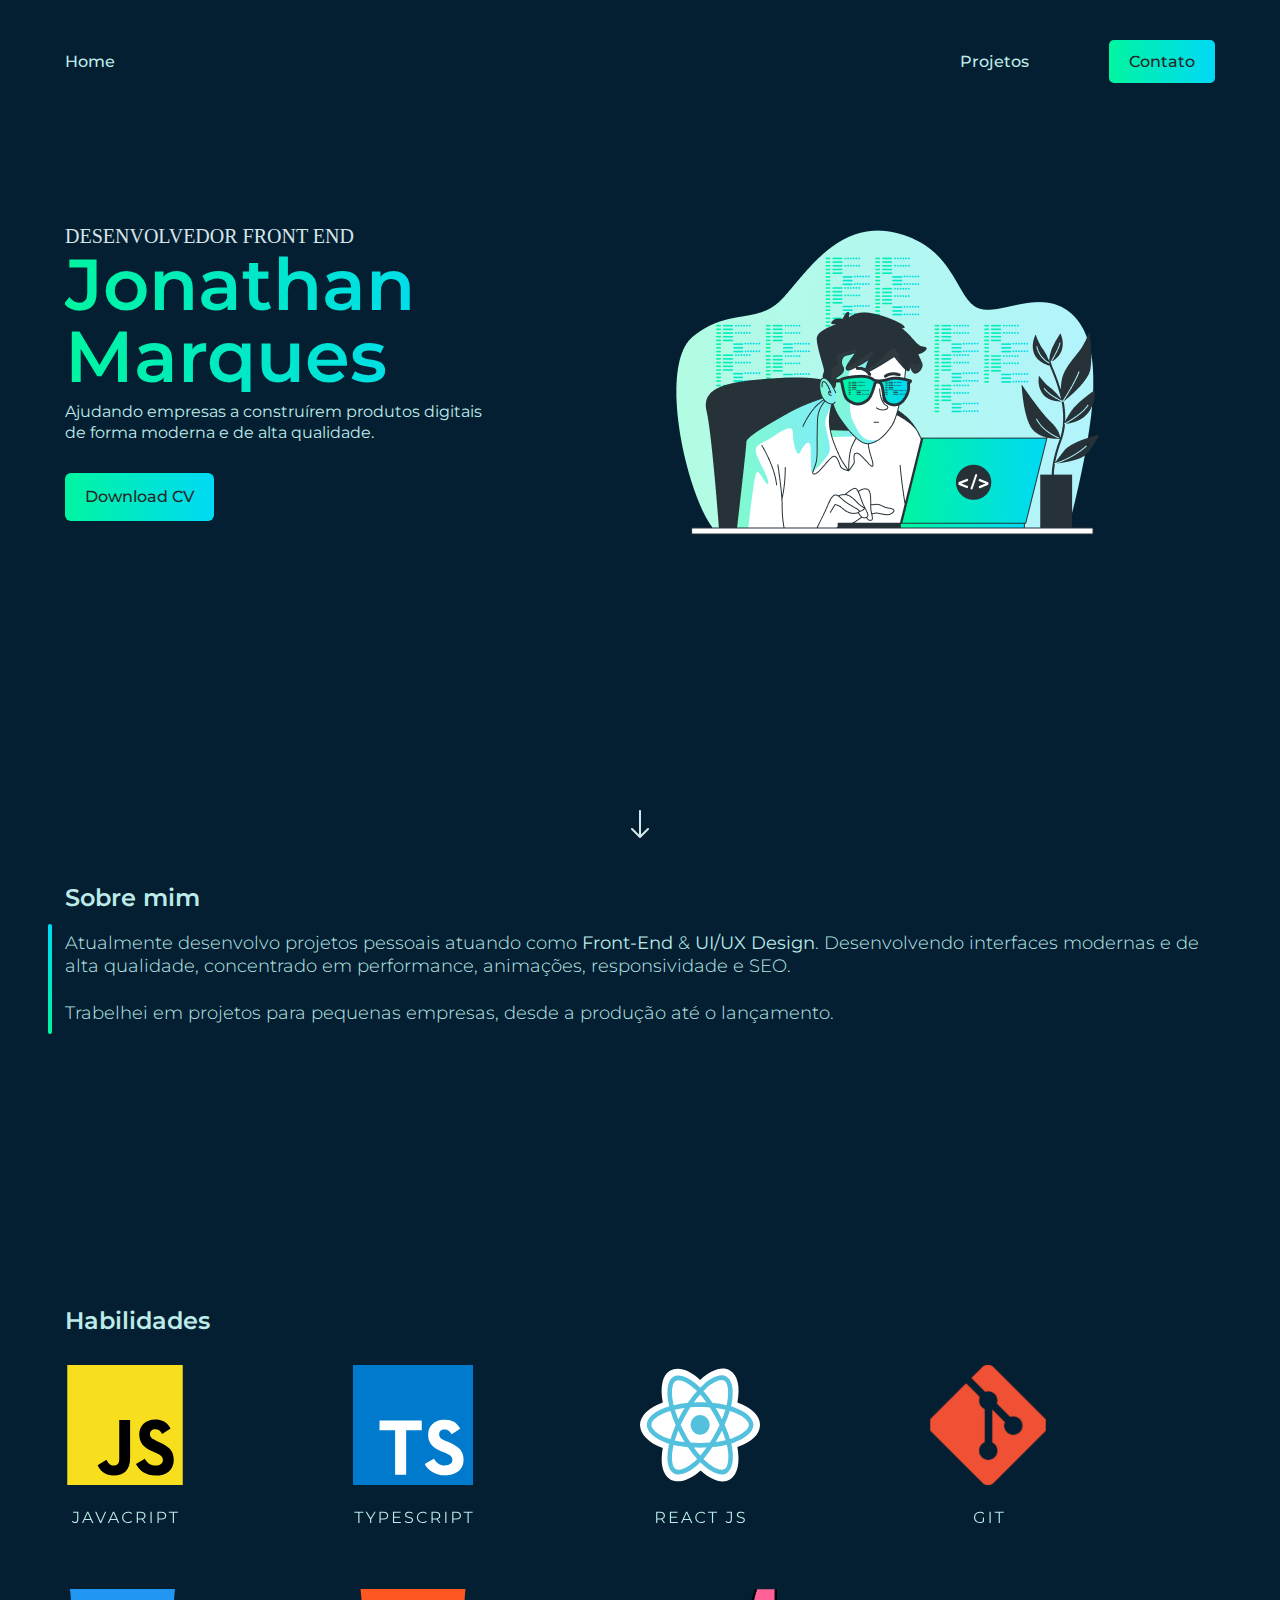
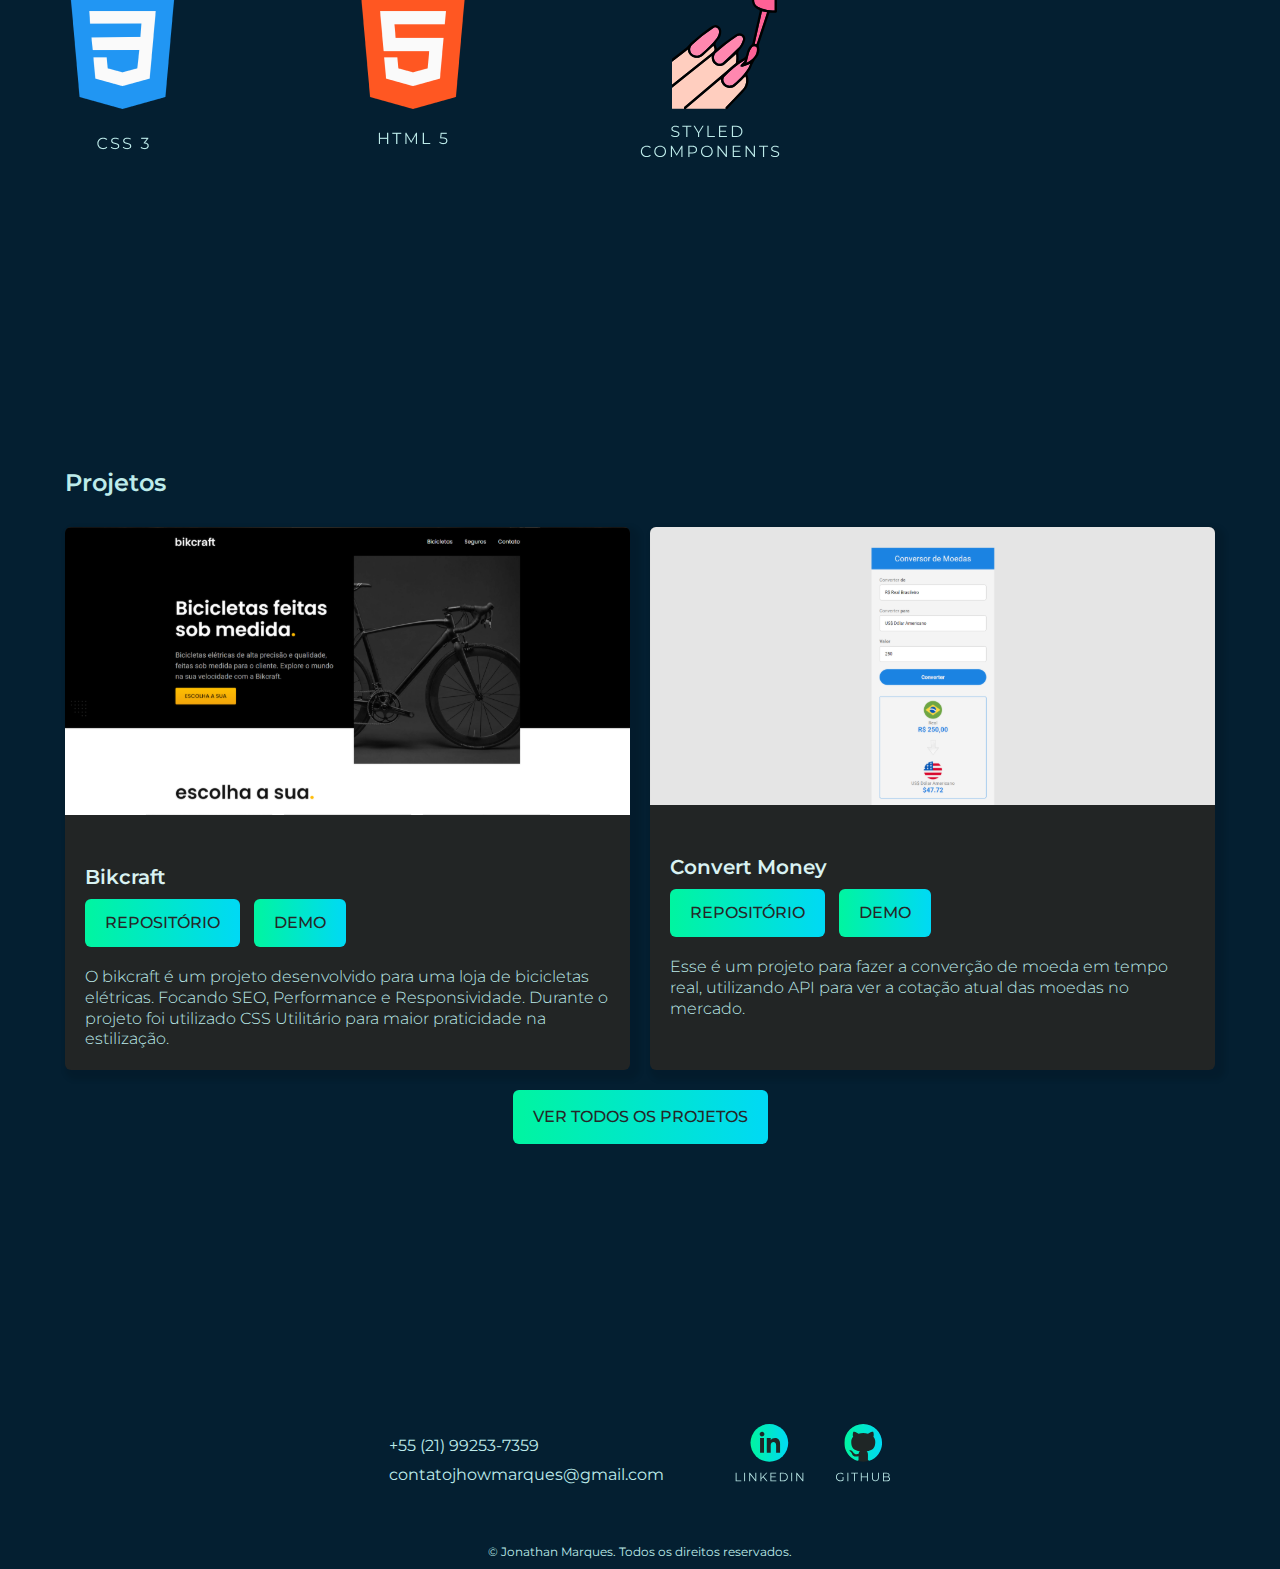
<file: index.html>
<!DOCTYPE html>
<html lang="pt-br">

<head>
  <meta charset="UTF-8">
  <meta name="viewport" content="width=device-width, initial-scale=1.0">
  <meta name="description" content="Ajudando empresas a construírem produtos digitais de forma moderna e de alta qualidade.">
  <title>Portfólio | Jonathan Marques</title>
  <link rel="icon" href="./favicon.svg" type="image/svg+xml">

  <link rel="preload" href="./css/style.min.css" as="style">
  <link rel="stylesheet" href="./css/style.min.css">

  <link rel="preconnect" href="https://fonts.googleapis.com">
  <link rel="preconnect" href="https://fonts.gstatic.com" crossorigin>
  <link href="https://fonts.googleapis.com/css2?family=Montserrat:wght@300;400;500;600&family=Nunito:ital,wght@0,400;0,700;1,400&family=Tinos&display=swap" rel="stylesheet">
</head>

<body>

  <header>
    <div class="header-container header">
      <nav class="header-menu" aria-label="primaria">
        <ul class="header-menu-item">
          <li><a href="#">Home</a></li>
        </ul>

        <ul class="header-menu-item header-menu-item2">
          <li><a href="./projetos.html">Projetos</a></li>
          <li><a id="button-header" class="button" href="./contato.html">Contato</a></li>
        </ul>
      </nav>
    </div>
  </header>

  <main class="introuction-bg">
    <div class="main-container main-content">
      <div class="main-info">
        <span>Desenvolvedor Front End</span>
        <h1>Jonathan Marques</h1>
        <p>Ajudando empresas a construírem produtos digitais de forma moderna e de alta qualidade.</p>
        <a class="button" href="Curriculo - Atual (2023).pdf" download target="_blank">Download CV</a>
      </div>

      <img src="./img/imagem-principal.png" width="500" height="500" alt="">
    </div>
  </main>

  <section class="aboutMe">
    <div class="about-container">
      <div class="about-item">
        <h2>Sobre mim</h2>
        <p>Atualmente desenvolvo projetos pessoais atuando como <strong>Front-End</strong> & <strong>UI/UX Design</strong>. Desenvolvendo interfaces modernas e de alta qualidade, concentrado em performance, animações, responsividade e SEO. <br><br> Trabelhei em projetos para pequenas empresas, desde a produção até o lançamento.
      </div>
    </div>
  </section>

  <section class="skills">
    <div class="skills-container skills-content">
      <h2>Habilidades</h2>
      <div class="skills-items">
        <span>
          <img src="./img/icones/javascript.svg" width="120" height="164" alt="JavaScript">
        </span>

        <span>
          <img src="./img/icones/typescript.svg" width="120" height="164" alt="TypeScript">
        </span>

        <span>
          <img src="./img/icones/reactjs.svg" width="120" height="164" alt="React">
        </span>

        <span>
          <img src="./img/icones/git.svg" width="120" height="164" alt="Git">
        </span>

        <span>
          <img src="./img/icones/css3.png" width="115" height="164" alt="Css3">
        </span>

        <span>
          <img src="./img/icones/html5.png" width="120" height="159" alt="Html5">
        </span>

        <span>
          <img src="./img/icones/styled-components.svg" width="152" height="169" alt="Styled Components">
        </span>
      </div>

    </div>
  </section>

  <section class="project">
    <div id="project" class="project-container">
      <div class="project-item">
        <h2>Projetos</h2>
        <div class="project-cards">
          <div class="project-infos">
            <img src="./img/bikcraft-projeto.svg" width="1902" height="971" alt="Site bikcraft">
            <div class="project-infos-item">
              <h3>Bikcraft</h3>
              <a href="https://github.com/jhowzs/bikcraft" target="_blank" class="button">Repositório</a>
              <a href="https://bikcraft-portfolio.vercel.app/" target="_blank" class="button">Demo</a>
              <p>O bikcraft é um projeto desenvolvido para uma loja de bicicletas elétricas. Focando SEO, Performance e Responsividade. Durante o projeto foi utilizado CSS Utilitário para maior praticidade na estilização.</p>
            </div>
          </div>

          <div class="project-infos">
            <img src="./img/convert-money-project.svg" width="1900" height="938" alt="Site conversor de moedas">
            <div class="project-infos-item">
              <h3>Convert Money</h3>
              <a href="https://github.com/jhowzs/Convert-money" target="_blank" class="button">Repositório</a>
              <a href="#" class="button">Demo</a>
              <p>Esse é um projeto para fazer a converção de moeda em tempo real, utilizando API para ver a cotação atual das moedas no mercado.</p>
            </div>
          </div>
          <a class="projects-button button" href="./projetos.html">Ver todos os projetos</a>
        </div>
      </div>
    </div>
  </section>

  <footer class="footer">
    <div class="footer-container">
      <nav class="footer-menu">
        <ul class="footer-menu-item">
          <li><a href="tel:+5521992537359">+55 (21) 99253-7359</a></li>
          <li><a href="mailto:contatojhowmarques@gmail.com">contatojhowmarques@gmail.com</a></li>
        </ul>

        <ul class="footer-menu-icon">
          <li>
            <a href="https://www.linkedin.com/in/jhowzs" target="_blank">
              <img src="./img/icones/linkedin.svg" width="71" height="60" alt="gmail">
            </a>
          </li>
          <li>
            <a href="https://github.com/jhowzs" target="_blank">
              <img src="./img/icones/github.svg" width="56" height="60" alt="gmail">
            </a>
          </li>
        </ul>
      </nav>
      <span>© Jonathan Marques. Todos os direitos reservados.</span>
    </div>
  </footer>

  <script src="./js/scroll-suave.js"></script>
</body>

</html>
</file>
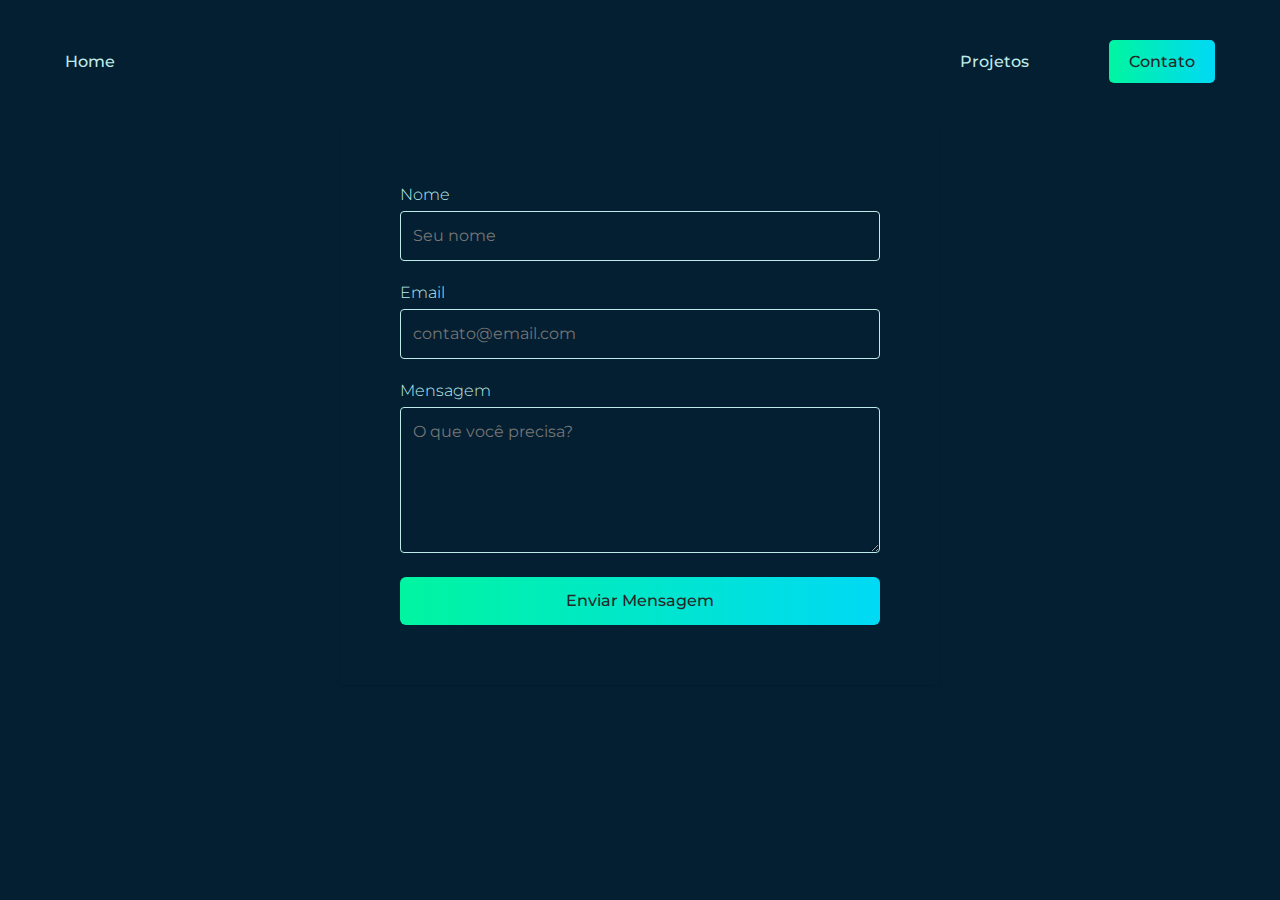
<file: contato.html>
<!DOCTYPE html>
<html lang="pt-br">

<head>
  <meta charset="UTF-8">
  <meta http-equiv="X-UA-Compatible" content="IE=edge">
  <meta name="viewport" content="width=device-width, initial-scale=1.0">
  <meta name="description" content="Ajudando empresas a construírem produtos digitais de forma moderna e de alta qualidade.">
  <title>Jonathan | Contato</title>
  <link rel="stylesheet" href="./css/style.css">

  <link rel="preconnect" href="https://fonts.googleapis.com">
  <link rel="preconnect" href="https://fonts.gstatic.com" crossorigin>
  <link href="https://fonts.googleapis.com/css2?family=Montserrat:wght@300;400;500;600&family=Nunito:ital,wght@0,400;0,700;1,400&family=Tinos&display=swap" rel="stylesheet">
</head>

<body>

  <header>
    <div class="header-container header">
      <nav class="header-menu" aria-label="primaria">
        <ul class="header-menu-item">
          <li><a href="./index.html">Home</a></li>
        </ul>

        <ul class="header-menu-item header-menu-item2">
          <li><a href="./projetos.html">Projetos</a></li>
          <li><a id="button-header" class="button" href="./contato.html">Contato</a></li>
        </ul>
      </nav>
    </div>
  </header>

  <main>
    <div class="contact-container">
      <section class="contact-form" aria-label="Formulário">
        <form class="form" action="./contato.html">
          <div>
            <label for="nome">Nome</label>
            <input type="text" id="nome" name="nome" placeholder="Seu nome">
          </div>

          <div>
            <label for="email">Email</label>
            <input type="email" id="email" name="email" placeholder="contato@email.com" required>
          </div>

          <div>
            <label for="mensagem">Mensagem</label>
            <textarea rows="5" id="mensagem" name="mensagem" placeholder="O que você precisa?"></textarea>
          </div>
          <button class="button">Enviar Mensagem</button>
        </form>
      </section>
    </div>
  </main>

</body>

</html>
</file>
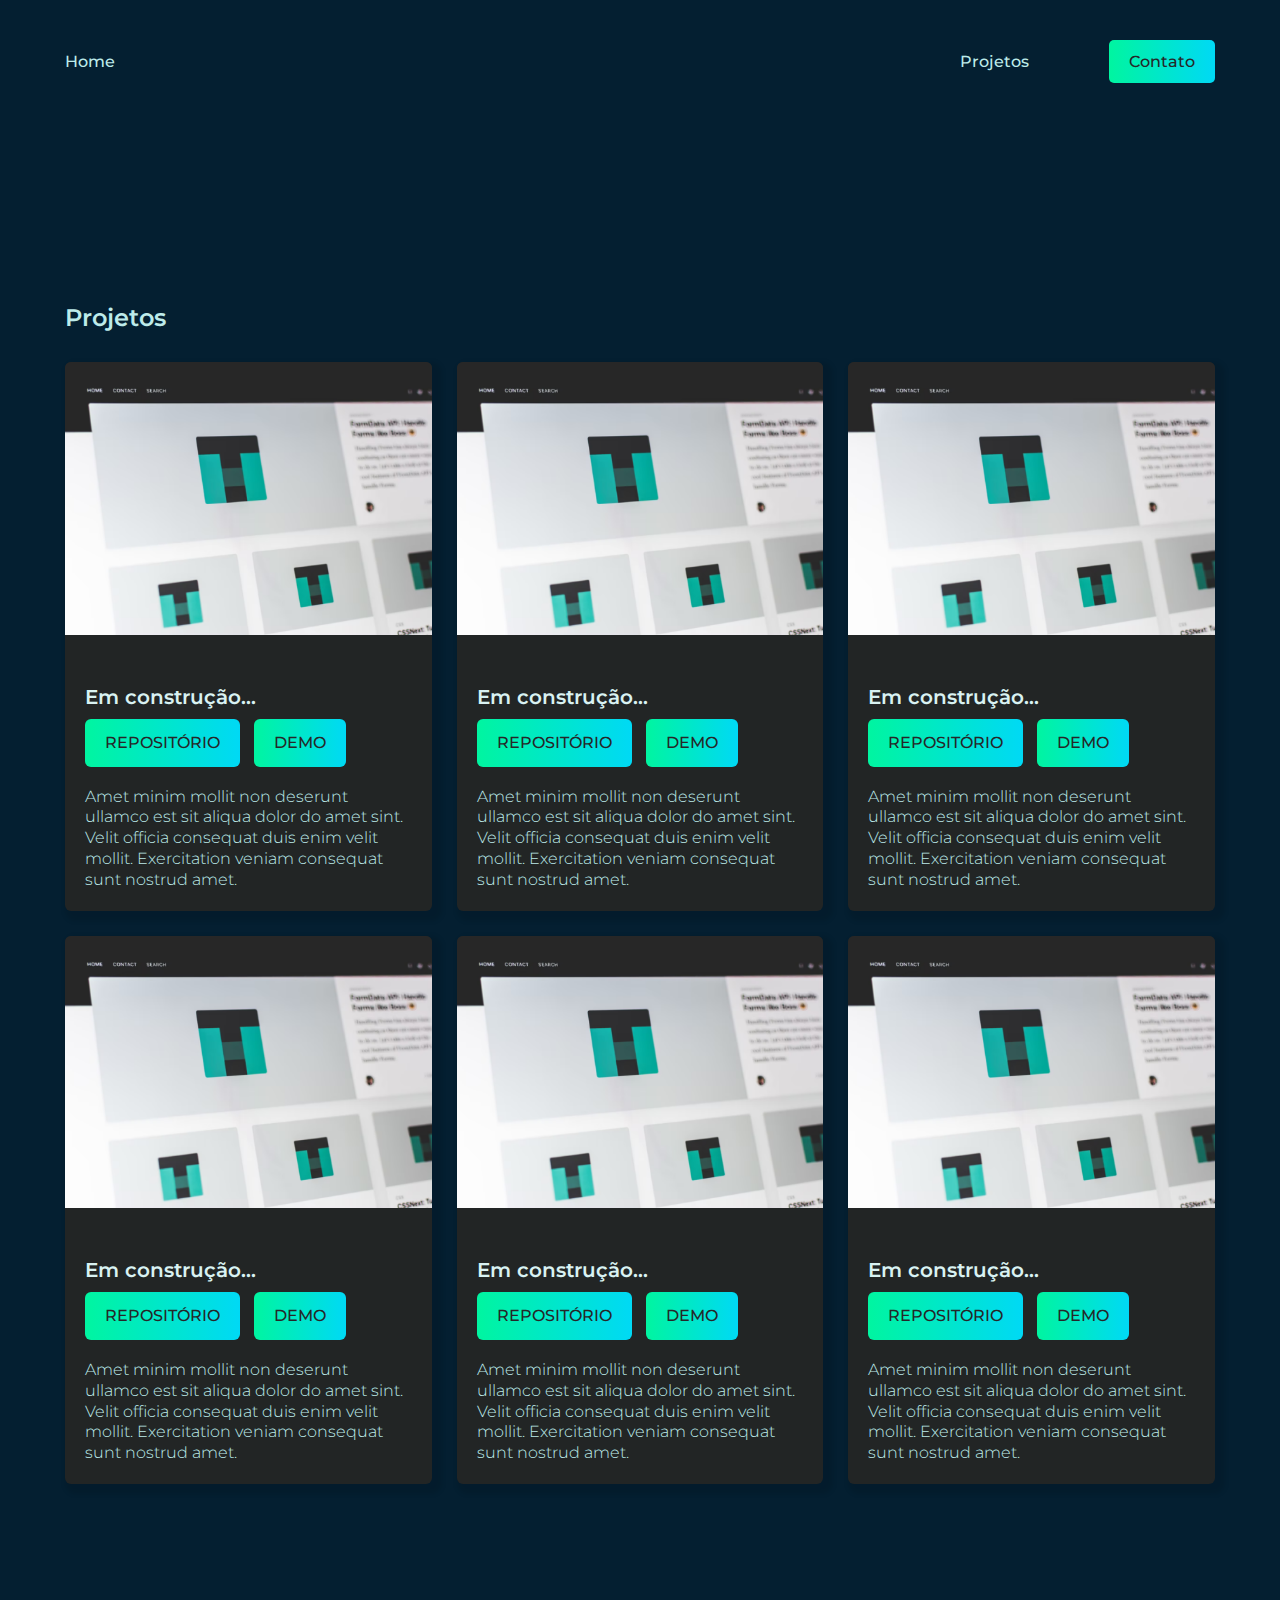
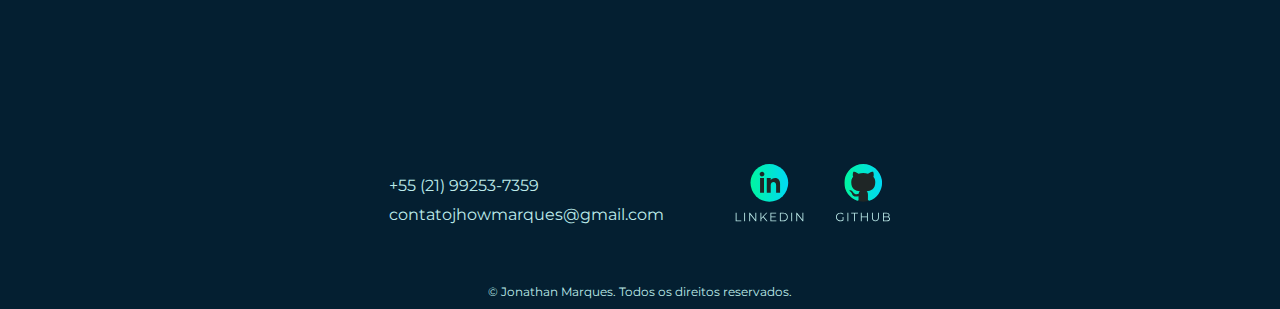
<file: projetos.html>
<!DOCTYPE html>
<html lang="pt-br">

<head>
  <meta charset="UTF-8">
  <meta name="viewport" content="width=device-width, initial-scale=1.0">
  <meta name="description" content="Ajudando empresas a construírem produtos digitais de forma moderna e de alta qualidade.">
  <title>Projetos | Jonathan</title>
  <link rel="icon" href="./favicon.svg" type="image/svg+xml">

  <link rel="preload" href="./css/style.min.css" as="style">
  <link rel="stylesheet" href="./css/style.min.css">

  <link rel="preconnect" href="https://fonts.googleapis.com">
  <link rel="preconnect" href="https://fonts.gstatic.com" crossorigin>
  <link href="https://fonts.googleapis.com/css2?family=Montserrat:wght@300;400;500;600&family=Nunito:ital,wght@0,400;0,700;1,400&family=Tinos&display=swap" rel="stylesheet">

</head>

<body>

  <header>
    <div class="header-container header">
      <nav class="header-menu" aria-label="primaria">
        <ul class="header-menu-item">
          <li><a href="./index.html">Home</a></li>
        </ul>

        <ul class="header-menu-item header-menu-item2">
          <li><a href="#projects">Projetos</a></li>
          <li><a id="button-header" class="button" href="./contato.html">Contato</a></li>
        </ul>
      </nav>
    </div>
  </header>

  <section class="projects">
    <div id="projects" class="projects-container">
      <div class="projects-item">
        <h2>Projetos</h2>
        <div class="projects-cards">

          <div class="projects-infos">
            <img src="./img/projects-template.png" width="522" height="388" alt="">
            <div class="projects-infos-item">
              <h3>Em construção...</h3>
              <a href="https://github.com/jhowzs?tab=repositories" target="_blank" class="button">Repositório</a>
              <a href="#" class="button" target="_blank">Demo</a>
              <p>Amet minim mollit non deserunt ullamco est sit aliqua dolor do amet sint. Velit officia consequat duis enim velit mollit. Exercitation veniam consequat sunt nostrud amet.</p>
            </div>
          </div>

          <div class="projects-infos">
            <img src="./img/projects-template.png" width="522" height="388" alt="">
            <div class="projects-infos-item">
              <h3>Em construção...</h3>
              <a href="https://github.com/jhowzs?tab=repositories" target="_blank" class="button">Repositório</a>
              <a href="#" class="button" target="_blank">Demo</a>
              <p>Amet minim mollit non deserunt ullamco est sit aliqua dolor do amet sint. Velit officia consequat duis enim velit mollit. Exercitation veniam consequat sunt nostrud amet.</p>
            </div>
          </div>

          <div class="projects-infos">
            <img src="./img/projects-template.png" width="522" height="388" alt="">
            <div class="projects-infos-item">
              <h3>Em construção...</h3>
              <a href="https://github.com/jhowzs?tab=repositories" target="_blank" class="button">Repositório</a>
              <a href="#" class="button" target="_blank">Demo</a>
              <p>Amet minim mollit non deserunt ullamco est sit aliqua dolor do amet sint. Velit officia consequat duis enim velit mollit. Exercitation veniam consequat sunt nostrud amet.</p>
            </div>
          </div>

          <div class="projects-infos">
            <img src="./img/projects-template.png" width="522" height="388" alt="">
            <div class="projects-infos-item">
              <h3>Em construção...</h3>
              <a href="https://github.com/jhowzs?tab=repositories" target="_blank" class="button">Repositório</a>
              <a href="#" class="button" target="_blank">Demo</a>
              <p>Amet minim mollit non deserunt ullamco est sit aliqua dolor do amet sint. Velit officia consequat duis enim velit mollit. Exercitation veniam consequat sunt nostrud amet.</p>
            </div>
          </div>

          <div class="projects-infos">
            <img src="./img/projects-template.png" width="522" height="388" alt="">
            <div class="projects-infos-item">
              <h3>Em construção...</h3>
              <a href="https://github.com/jhowzs?tab=repositories" target="_blank" class="button">Repositório</a>
              <a href="#" class="button" target="_blank">Demo</a>
              <p>Amet minim mollit non deserunt ullamco est sit aliqua dolor do amet sint. Velit officia consequat duis enim velit mollit. Exercitation veniam consequat sunt nostrud amet.</p>
            </div>
          </div>

          <div class="projects-infos">
            <img src="./img/projects-template.png" width="522" height="388" alt="">
            <div class="projects-infos-item">
              <h3>Em construção...</h3>
              <a href="https://github.com/jhowzs?tab=repositories" target="_blank" class="button">Repositório</a>
              <a href="#" class="button" target="_blank">Demo</a>
              <p>Amet minim mollit non deserunt ullamco est sit aliqua dolor do amet sint. Velit officia consequat duis enim velit mollit. Exercitation veniam consequat sunt nostrud amet.</p>
            </div>
          </div>
        </div>

      </div>
    </div>
  </section>

  <footer class="footer">
    <div class="footer-container">
      <nav class="footer-menu">
        <ul class="footer-menu-item">
          <li><a href="tel:+5521992537359">+55 (21) 99253-7359</a></li>
          <li><a href="mailto:contatojhowmarques@gmail.com">contatojhowmarques@gmail.com</a></li>
        </ul>

        <ul class="footer-menu-icon">
          <li>
            <a href="https://www.linkedin.com/in/jhowzs" target="_blank">
              <img src="./img/icones/linkedin.svg" width="71" height="60" alt="gmail">
            </a>
          </li>
          <li>
            <a href="https://github.com/jhowzs" target="_blank">
              <img src="./img/icones/github.svg" width="56" height="60" alt="gmail">
            </a>
          </li>
        </ul>
      </nav>
      <span>© Jonathan Marques. Todos os direitos reservados.</span>
    </div>
  </footer>

  <script src="./js/scroll-suave.js"></script>
</body>

</html>
</file>
<file: css/style.css>
/* global settings */
@import "./global/global.css";

@import "./header.css";
@import "./footer.css";

/* Utilities */
@import "./utilidades/componentes.css";

/* Home Page */
@import "./introducao.css";
@import "./sobre.css";
@import "./projetos.css";
@import "./habilidades.css";

/* Contact Page */
@import "./contato/contato.css";

/* Projects Page */
@import "./projetos/paginaProjetos.css";
</file>
<file: css/style.min.css>
*{margin:0;padding:0;box-sizing:border-box;list-style:none;text-decoration:none}body{background:#041f31;font-family:Montserrat,Arial,sans-serif}img{max-width:100%;height:auto;display:block}.header-container{max-width:1200px;margin:0 auto}.header{padding:40px 25px}.header-menu{display:flex;justify-content:space-between;flex-wrap:wrap;align-items:center}.header-menu-item{display:flex;gap:80px;align-items:center;flex-wrap:wrap}.header-menu-item a{font:500 1rem Montserrat,Arial,sans-serif;color:#bdebea;border-radius:5px;position:relative}.header-menu a:hover{color:#00f5a0}@media (max-width:900px){#button-header{background:0 0;color:#bdebea!important;border:1px solid #00d9f5}}@media (max-width:600px){header{margin-bottom:50px}}.footer-container{max-width:1200px;margin:0 auto}.footer{padding-top:280px;padding-left:25px;padding-right:25px}.footer-menu{display:flex;justify-content:center;align-items:flex-end;gap:70px;margin-bottom:60px}.footer-menu-icon{display:flex;gap:30px}.footer-menu-item a{font:400 1rem Montserrat,Arial,sans-serif;color:#bdebea}.footer-menu-item li:first-child{margin-bottom:10px}.footer-menu-item a:hover{color:#00f5a0}.footer span{display:flex;justify-content:center;font:400 0.75rem Montserrat,Arial,sans-serif;color:#bdebea;margin-bottom:10px}@media (max-width:600px){.footer-menu{display:grid;grid-template-columns:1fr;text-align:center}.footer-menu-icon{grid-row:1;justify-self:center}}.button{background:linear-gradient(90deg,#00f5a0 0,#00d9f5 100%);padding:12px 20px 12px 20px;display:inline-block;border-radius:6px;border:none;color:#252728!important;font:500 1rem/1.5 Montserrat,Arial,sans-serif;cursor:pointer}.button:hover{background:linear-gradient(90deg,#02d68c 0,#05c2da 100%)}.main-container{max-width:1200px;margin:0 auto}.main-content{display:grid;grid-template-columns:1fr 1fr;justify-content:space-between;align-items:center;padding:0 25px}.main-info span{font:400 1.25rem Tinos,Helvetica,Arial,sans-serif;margin-bottom:10px;color:#d7e5ec;text-transform:uppercase;user-select:none}:root{--gradient:linear-gradient(90deg, #00f5a0 0%, #00d9f5 70%)}.main-info h1{font:600 4.5rem/1 Montserrat,Arial,sans-serif;margin-bottom:10px;background-image:var(--gradient);background-clip:text;-webkit-background-clip:text;user-select:none;color:transparent}.main-info p{font:400 1rem/1.3 Montserrat,Arial,sans-serif;max-width:40ch;color:#bdebea;margin-bottom:30px;user-select:none}@media (max-width:900px){.main-content img{display:none}.main-content{grid-template-columns:1fr;place-content:center}}@media (max-width:800px){.main-info span{font:400 1rem Tinos,Helvetica,Arial,sans-serif}.main-info h1{font:600 4rem/1 Montserrat,Arial,sans-serif}}@media (max-width:600px){.main-info span{font:400 1rem Tinos,Helvetica,Arial,sans-serif}}.about-container{max-width:1200px;margin:0 auto}.aboutMe{background:url(../img/arrow-scroll.svg) no-repeat center;padding-top:260px}.about-item{padding:0 25px}.about-item h2{font:600 1.5rem Montserrat,Arial,sans-serif;color:#bdebea;margin-bottom:20px}.about-item p{font:300 1.125rem/1.3 Montserrat,Arial,sans-serif;color:#bdebea;position:relative}.about-item p::before{content:"";display:inline-block;height:4px;width:110px;margin-right:8px;background:linear-gradient(90deg,#00f5a0 0,#00d9f5 100%);border-radius:2px;transform:rotate(-90deg);position:absolute;top:45px;left:-70px}@media (max-width:800px){.about-item p{max-width:70ch}}.project-container{max-width:1200px;margin:0 auto}.project{padding-top:250px}.project-item{padding-left:25px;padding-right:25px}.project h2{font:600 1.5rem Montserrat,Arial,sans-serif;color:#bdebea;margin-bottom:30px}.project-cards{gap:20px}.project-infos{background:#222525;max-width:600px;border-radius:6px;box-shadow:5px 5px 5px 5px rgba(0,0,0,.1);transition:.5s}.project-infos:hover{transform:scale(1.05,1.05)}.project-infos img{width:600px;border-radius:6px 6px 0 0;margin-bottom:30px}.project-infos-item{padding:20px}.project-infos-item a{margin-right:10px;margin-bottom:20px;text-transform:uppercase}.project-infos-item h3{font:600 1.25rem Montserrat,Arial,sans-serif;color:#d9f2f2;margin-bottom:10px}.project-infos-item p{font:300 1rem Montserrat,Arial,sans-serif;line-height:1.3;color:#bdebea}.project-cards{display:grid;grid-template-columns:1fr 1fr}.projects-button{padding:15px 20px;border-radius:6px;text-transform:uppercase;place-self:center;grid-column:1/-1}@media (max-width:800px){.project-cards{grid-template-columns:1fr;place-content:center}}.skills-container{max-width:1200px;margin:0 auto}.skills{padding-top:280px}.skills-content{padding-left:25px;padding-right:25px}.skills h2{font:600 1.5rem Montserrat,Arial,sans-serif;color:#bdebea;margin-bottom:30px}.skills-items{display:grid;grid-template-columns:repeat(4,1fr)}.skills-items span{margin-bottom:60px}@media (max-width:800px){.skills-items{grid-template-columns:repeat(3,1fr)}}@media (max-width:600px){.skills-items{grid-template-columns:repeat(2,1fr);gap:20px}}.contact-container{max-width:600px;margin:0 auto}.contact-form{padding:60px;box-shadow:0 1px 2px rgba(0,0,0,.1);border-radius:0 5px 5px 0}.form{display:grid;grid-template-columns:auto;gap:20px}.form label{display:block;font:300 1rem/1.5 Montserrat,Arial,sans-serif;color:#bdebea;margin-bottom:4px}.form input[type=email],.form input[type=text],.form textarea{font:400 1rem/1.5 Montserrat,Arial,sans-serif;background:#041f31;color:#fff;border:1px solid #bdebea;padding:12px;border-radius:4px;width:100%}.form input[type=email]:focus,.form input[type=text]:focus,.form textarea:focus{outline:0;border-color:#05c2da}@media (max-width:600px){.form{grid-template-columns:1fr}.form .column-2{grid-column:1}}@media (max-width:800px){.contact{grid-template-columns:1fr}.contact-form{padding:20px}.contact-form{border-radius:0 0 5px 5px}}.projects-container{max-width:1200px;margin:0 auto}.projects{padding-top:180px}.projects-item{padding-left:25px;padding-right:25px}.projects h2{font:600 1.5rem Montserrat,Arial,sans-serif;color:#bdebea;margin-bottom:30px}.projects-cards{display:grid;grid-template-columns:1fr 1fr 1fr;gap:25px}.projects-infos{background:#222525;max-width:600px;border-radius:6px;box-shadow:5px 5px 5px 5px rgba(0,0,0,.1);transition:.5s}.projects-infos:hover{transform:scale(1.05,1.05)}.projects-infos img{width:600px;border-radius:6px 6px 0 0;margin-bottom:30px}.projects-infos-item{padding:20px}.projects-infos-item a{margin-right:10px;margin-bottom:20px;text-transform:uppercase}.projects-infos-item h3{font:600 1.25rem Montserrat,Arial,sans-serif;color:#d9f2f2;margin-bottom:10px}.projects-infos-item p{font:300 1rem Montserrat,Arial,sans-serif;line-height:1.3;color:#bdebea}.projects-button{padding:15px 20px;border-radius:6px;text-transform:uppercase;place-self:center;grid-column:1/-1}@media (max-width:1000px){.projects-cards{grid-template-columns:1fr 1fr;justify-content:center}}@media (max-width:800px){.projects-cards{grid-template-columns:1fr}}
</file>
